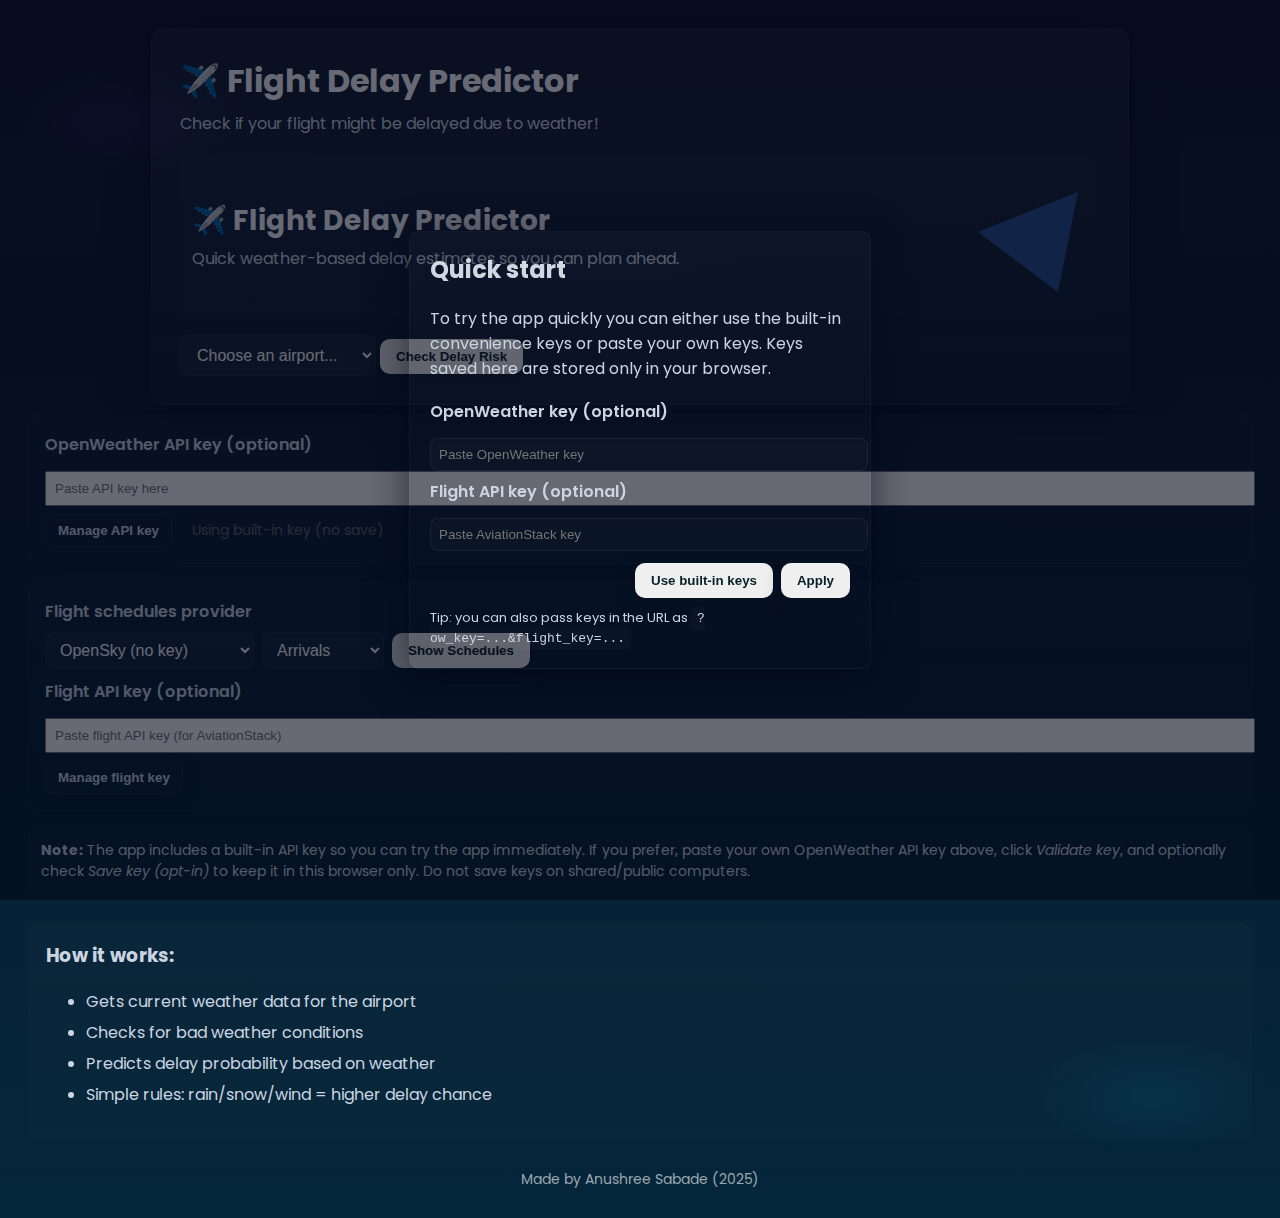
<file: index.html>
<!DOCTYPE html>
<html lang="en">
<head>
    <meta charset="UTF-8">
    <meta name="viewport" content="width=device-width, initial-scale=1.0">
    <title>Flight Delay Predictor</title>
    <link rel="preconnect" href="https://fonts.googleapis.com">
    <link rel="preconnect" href="https://fonts.gstatic.com" crossorigin>
    <link href="https://fonts.googleapis.com/css2?family=Poppins:wght@300;400;600;700&display=swap" rel="stylesheet">
    <link rel="stylesheet" href="style.css">
</head>
<body>
    <div class="container">
        <h1>✈️ Flight Delay Predictor</h1>
        <p>Check if your flight might be delayed due to weather!</p>
        
                <header class="hero">
                    <div class="hero-content">
                        <h1>✈️ Flight Delay Predictor</h1>
                        <p class="hero-sub">Quick weather-based delay estimates so you can plan ahead.</p>
                    </div>
                    <div class="hero-visual" aria-hidden="true"> 
                        <svg width="120" height="120" viewBox="0 0 24 24" fill="none" xmlns="http://www.w3.org/2000/svg">
                            <path d="M2 12l20-8-4 20-8-6-8-6z" fill="#2c5aa0" opacity="0.9"/>
                        </svg>
                    </div>
                </header>
            <select id="airport">
                <option value="">Choose an airport...</option>
                <option value="JFK">JFK - New York</option>
                <option value="LAX">LAX - Los Angeles</option>
                <option value="ORD">ORD - Chicago</option>
                <option value="ATL">ATL - Atlanta</option>
                <option value="DFW">DFW - Dallas</option>
                <option value="DEN">DEN - Denver</option>
                <option value="SFO">SFO - San Francisco</option>
                <option value="SEA">SEA - Seattle</option>
                <option value="MIA">MIA - Miami</option>
                <option value="BOS">BOS - Boston</option>
            </select>
            
            
            <button id="checkWeather" onclick="checkFlightDelay()">Check Delay Risk</button>
        </div>

        <div class="input-section" style="margin-top:10px;">
            <label for="apiKeyInput">OpenWeather API key (optional)</label>
            <input id="apiKeyInput" type="password" placeholder="Paste API key here" style="width:100%; padding:8px; margin-top:6px;" />
            <div style="margin-top:8px; display:flex; gap:8px; align-items:center; justify-content:space-between;">
                <div style="display:flex; gap:12px; align-items:center;">
                    <button id="manageApiBtn" class="btn-ghost" type="button">Manage API key</button>
                    <span id="apiKeyStatus" style="margin-left:8px;color:#666; font-size:14px"></span>
                </div>
                <div id="apiAdvanced" class="advanced-controls" aria-hidden="true">
                    <label style="font-weight:normal; display:flex; align-items:center; gap:6px;">
                        <input id="saveApiKey" type="checkbox"> Save key (opt-in)
                        <span class="tooltip-wrapper" tabindex="0" aria-label="API key save info">ℹ️
                            <span class="tooltip-text">If checked, your API key is stored locally in your browser. Do not save on shared machines.</span>
                        </span>
                    </label>
                    <button id="saveKeyBtn" type="button">Save</button>
                    <button id="validateKeyBtn" type="button">Validate key</button>
                    <button id="clearKeyBtn" type="button">Clear</button>
                </div>
            </div>
        </div>

        <!-- Flight schedules integration -->
        <div class="input-section" style="margin-top:6px;">
            <label for="flightApiProvider">Flight schedules provider</label>
            <div style="display:flex; gap:8px; align-items:center;">
                <select id="flightApiProvider" style="padding:8px 10px; border-radius:8px;">
                    <option value="opensky">OpenSky (no key)</option>
                    <option value="aviationstack">AviationStack (API key)</option>
                </select>
                <select id="flightScheduleType" style="padding:8px 10px; border-radius:8px;">
                    <option value="arrival">Arrivals</option>
                    <option value="departure">Departures</option>
                </select>
                <button id="showSchedulesBtn" type="button">Show Schedules</button>
            </div>

            <label for="flightApiKeyInput" style="margin-top:10px; display:block;">Flight API key (optional)</label>
            <input id="flightApiKeyInput" type="password" placeholder="Paste flight API key (for AviationStack)" style="width:100%; padding:8px; margin-top:6px;" />
            <div style="margin-top:8px; display:flex; gap:8px; align-items:center; justify-content:space-between;">
                <div style="display:flex; gap:12px; align-items:center;">
                    <button id="manageFlightBtn" class="btn-ghost" type="button">Manage flight key</button>
                    <span id="flightApiKeyStatus" style="margin-left:8px;color:#666; font-size:14px"></span>
                </div>
                <div id="flightAdvanced" class="advanced-controls" aria-hidden="true">
                    <label style="font-weight:normal; display:flex; align-items:center; gap:6px;">
                        <input id="saveFlightApiKey" type="checkbox"> Save flight key (opt-in)
                        <span class="tooltip-wrapper" tabindex="0" aria-label="flight api key save info">ℹ️
                            <span class="tooltip-text">If checked, your flight API key is stored locally in your browser. Do not save on shared machines.</span>
                        </span>
                    </label>
                    <button id="saveFlightKeyBtn" type="button">Save</button>
                    <button id="validateFlightKeyBtn" type="button">Validate key</button>
                    <button id="clearFlightKeyBtn" type="button">Clear</button>
                </div>
            </div>
        </div>
        <div class="note" style="margin-top:8px; font-size:14px;">
            <strong>Note:</strong> The app includes a built-in API key so you can try the app immediately. If you prefer, paste your own OpenWeather API key above, click <em>Validate key</em>, and optionally check <em>Save key (opt-in)</em> to keep it in this browser only. Do not save keys on shared/public computers.
        </div>
        
        <div id="loading" class="loading" style="display: none;">
            <p>Checking weather conditions...</p>
        </div>
        
        <div id="results" class="results" style="display: none;">
            <h2>Weather Report</h2>
            <div id="weatherInfo"></div>
            
                    <div id="riskMeter" class="risk-meter" aria-hidden="true">
                        <svg id="riskGauge" viewBox="0 0 120 120" width="120" height="120" role="img" aria-label="Delay risk gauge">
                            <defs>
                                <linearGradient id="gaugeGradient" x1="0%" y1="0%" x2="100%" y2="0%">
                                    <stop offset="0%" stop-color="#34d399" />
                                    <stop offset="50%" stop-color="#f59e0b" />
                                    <stop offset="100%" stop-color="#ef4444" />
                                </linearGradient>
                            </defs>
                            <!-- background track -->
                            <circle cx="60" cy="60" r="44" class="gauge-track" stroke-width="12" fill="none" />
                            <!-- animated progress -->
                            <circle id="gaugeProgress" cx="60" cy="60" r="44" class="gauge-progress" stroke-width="12" fill="none" stroke-linecap="round" transform="rotate(-90 60 60)" />
                            <text id="gaugeLabel" x="60" y="66" text-anchor="middle" class="gauge-label">0%</text>
                        </svg>
                    </div>
                    <div id="lastUpdated" class="last-updated" aria-live="polite"></div>
            <div id="delayPrediction"></div>
        </div>
        
        <div class="info-section">
            <h3>How it works:</h3>
            <ul>
                <li>Gets current weather data for the airport</li>
                <li>Checks for bad weather conditions</li>
                <li>Predicts delay probability based on weather</li>
                <li>Simple rules: rain/snow/wind = higher delay chance</li>
            </ul>
        </div>
    </div>
    <!-- Onboarding / quick-start modal -->
    <div id="onboardModal" class="modal" aria-hidden="true">
        <div class="modal-content">
            <h2>Quick start</h2>
            <p>To try the app quickly you can either use the built-in convenience keys or paste your own keys. Keys saved here are stored only in your browser.</p>
            <div style="margin-top:12px;">
                <label>OpenWeather key (optional)</label>
                <input id="onboardOwKey" type="password" placeholder="Paste OpenWeather key" />
            </div>
            <div style="margin-top:8px;">
                <label>Flight API key (optional)</label>
                <input id="onboardFlightKey" type="password" placeholder="Paste AviationStack key" />
            </div>
            <div style="display:flex; gap:8px; margin-top:12px; justify-content:flex-end;">
                <button id="useBuiltInBtn" type="button">Use built-in keys</button>
                <button id="applyOnboardBtn" type="button">Apply</button>
            </div>
            <div style="margin-top:10px; font-size:13px; color:var(--muted);">Tip: you can also pass keys in the URL as <code>?ow_key=...&flight_key=...</code></div>
        </div>
    </div>
    
    <script src="script.js"></script>
    <footer class="site-footer">
        Made by Anushree Sabade (2025)
    </footer>
</body>
</html>
</file>
<file: style.css>
:root{
    --bg-grad-1: #0f172a;
    --bg-grad-2: #04263a;
    --card-bg: rgba(255,255,255,0.06);
    --glass: rgba(255,255,255,0.06);
    --muted: #cbd5e1;
    --muted-light: rgba(230,238,246,0.9);
    --accent2: #06b6d4; /* teal */
    --accent3: #f97316; /* orange */
    --success: #34d399;
    --warn: #f59e0b;
    --danger: #ef4444;
}

/* Page base */
body{
    margin:0;
    padding:28px;
    font-family: 'Poppins', system-ui, -apple-system, 'Segoe UI', Roboto, 'Helvetica Neue', Arial;
    background: radial-gradient(1200px 600px at 10% 10%, rgba(124,58,237,0.12), transparent 10%),
                radial-gradient(1000px 500px at 90% 90%, rgba(6,182,212,0.08), transparent 12%),
                linear-gradient(180deg, var(--bg-grad-1), var(--bg-grad-2));
    color: #e6eef6;
    -webkit-font-smoothing:antialiased;
    -moz-osx-font-smoothing:grayscale;
}

.container{
    max-width: 920px;
    margin: 0 auto;
    background: linear-gradient(180deg, rgba(255,255,255,0.04), rgba(255,255,255,0.02));
    padding: 28px;
    border-radius: 14px;
    box-shadow: 0 10px 40px rgba(2,6,23,0.6);
    border: 1px solid rgba(255,255,255,0.04);
}

h1{ font-weight:700; color: #fff; margin:0; }
p { color: var(--muted); margin:6px 0 18px; }

.input-section{
    background: linear-gradient(180deg, rgba(255,255,255,0.02), rgba(255,255,255,0.01));
    padding: 16px;
    border-radius: 10px;
    margin: 18px 0;
    text-align: left;
    border: 1px solid rgba(255,255,255,0.03);
}

label{ display:block; margin-bottom:8px; color:var(--muted); font-weight:600; }

select{ padding:10px 12px; font-size:16px; border-radius:8px; background:rgba(255,255,255,0.03); color:#fff; border:1px solid rgba(255,255,255,0.04); }

button{
    padding:10px 16px; font-weight:600; border-radius:10px; border:none; color:#062027; cursor:pointer; box-shadow: 0 6px 18px rgba(6,22,33,0.25);
}

/* accent gradient primary */
.btn-primary{ background: linear-gradient(90deg,var(--accent1), var(--accent2)); color:#fff; }
.btn-ghost{ background: transparent; border:1px solid rgba(255,255,255,0.06); color:var(--muted); }
.btn-warning{ background: linear-gradient(90deg,var(--warn), #f97316); color:#08121a; }

button:hover{ transform: translateY(-1px); }

.loading{ color:var(--muted); font-style:italic; text-align:center; }

.results{ margin-top:20px; padding:20px; border-radius:12px; background: linear-gradient(180deg, rgba(255,255,255,0.02), rgba(255,255,255,0.01)); border:1px solid rgba(255,255,255,0.03); }

.weather-info{ background: linear-gradient(180deg, rgba(255,255,255,0.03), rgba(255,255,255,0.02)); padding:14px; border-radius:8px; margin:10px 0; border:1px solid rgba(255,255,255,0.03); }

.delay-low{ background: linear-gradient(90deg, rgba(52,211,153,0.12), rgba(255,255,255,0.02)); color:var(--success); padding:14px; border-radius:8px; }
.delay-medium{ background: linear-gradient(90deg, rgba(245,158,11,0.08), rgba(255,255,255,0.02)); color:var(--warn); padding:14px; border-radius:8px; }
.delay-high{ background: linear-gradient(90deg, rgba(239,68,68,0.08), rgba(255,255,255,0.02)); color:var(--danger); padding:14px; border-radius:8px; }

.info-section{ margin-top:30px; padding:18px; background: linear-gradient(180deg, rgba(255,255,255,0.015), rgba(255,255,255,0.008)); border-radius:10px; }

.info-section h3{ color:var(--muted); margin-top:0; }
.info-section ul{ color:var(--muted); }
.info-section li{ margin-bottom:6px; }

/* tooltip */
.tooltip { margin-left:6px; font-size:14px; color:var(--muted); }

/* custom tooltip popup */
.tooltip-wrapper {
    position: relative;
    display: inline-block;
    margin-left: 6px;
    font-size: 14px;
    color: var(--muted-light);
    cursor: pointer;
}
.tooltip-wrapper:focus { outline: none; }
.tooltip-text {
    visibility: hidden;
    width: 240px;
    background-color: rgba(0,0,0,0.85);
    color: #fff;
    text-align: left;
    border-radius: 6px;
    padding: 8px;
    position: absolute;
    z-index: 10;
    bottom: 125%;
    left: 50%;
    transform: translateX(-50%);
    font-size: 13px;
    line-height: 1.2;
    box-shadow: 0 2px 6px rgba(0,0,0,0.2);
    opacity: 0;
    transition: opacity 0.12s ease-in-out;
}
.tooltip-wrapper:hover .tooltip-text,
.tooltip-wrapper:focus .tooltip-text {
    visibility: visible;
    opacity: 1;
}
.tooltip-text::after {
    content: '';
    position: absolute;
    top: 100%;
    left: 50%;
    transform: translateX(-50%);
    border-width: 6px;
    border-style: solid;
    border-color: rgba(0,0,0,0.85) transparent transparent transparent;
}

.site-footer { text-align:center; color:rgba(255,255,255,0.6); margin-top:28px; font-size:14px; }

.note { background: linear-gradient(180deg, rgba(255,255,255,0.02), rgba(255,255,255,0.01)); padding:10px 12px; border-radius:8px; border:1px solid rgba(255,255,255,0.03); color:var(--muted); }

/* Hero */
.hero {
    display: flex;
    align-items: center;
    justify-content: space-between;
    gap: 20px;
    padding: 18px 12px;
    background: linear-gradient(90deg, rgba(44,90,160,0.06), rgba(44,90,160,0.02));
    border-radius: 10px;
    margin-bottom: 18px;
}
.hero h1 { margin: 0; font-size: 28px; }
.hero-sub { margin: 4px 0 0 0; color: #445; }
.hero-visual { opacity: 0.95; }

/* Results card improvements (dark theme friendly) */
.results { margin-top:20px; padding:22px; border-radius:12px; background: linear-gradient(180deg, rgba(255,255,255,0.02), rgba(0,0,0,0.02)); border:1px solid rgba(255,255,255,0.03); box-shadow: 0 8px 30px rgba(2,6,23,0.55); color: var(--muted-light); transition: transform 0.18s ease, box-shadow 0.18s ease; }
.results.show { transform: translateY(0); }

/* Risk meter */
.risk-meter { height: 12px; background: #e9eef8; border-radius: 8px; overflow: hidden; margin: 12px 0; position: relative; }
.risk-meter { display:flex; align-items:center; gap:18px; }
.risk-meter .fill { height: 100%; width: 0%; background: linear-gradient(90deg,#28a745,#ffc107,#dc3545); transition: width 0.6s ease; }
.gauge-track { stroke: rgba(255,255,255,0.06); }
.gauge-progress { stroke: url(#gaugeGradient); stroke-dasharray: 276.46; stroke-dashoffset: 276.46; transition: stroke-dashoffset 0.9s cubic-bezier(.22,.9,.22,1); }
.gauge-label { fill: #e6eef6; font-size: 18px; font-weight:700; }
.last-updated { font-size: 13px; color: #666; margin-bottom: 8px; }
.last-updated { font-size: 13px; color: var(--muted-light); margin-bottom: 8px; }
.hero-sub { margin: 4px 0 0 0; color: var(--muted-light); }
.note { background: linear-gradient(180deg, rgba(255,255,255,0.02), rgba(255,255,255,0.01)); padding:10px 12px; border-radius:8px; border:1px solid rgba(255,255,255,0.03); color:var(--muted-light); }

/* Improve buttons */
button { transition: transform 0.06s ease, box-shadow 0.08s ease; }
button:active { transform: translateY(1px); }


/* Make it look a bit amateur with some inconsistent spacing */
h2 {
    color: var(--muted-light);
    margin-top: 20px;
}

.weather-details {
    display: flex;
    justify-content: space-around;
    flex-wrap: wrap;
    margin: 15px 0;
}

.weather-item {
    background: rgba(255,255,255,0.03);
    padding: 12px;
    border-radius: 8px;
    margin: 6px;
    min-width: 140px;
    text-align: center;
    border: 1px solid rgba(255,255,255,0.04);
    color: var(--muted-light);
}

.weather-item strong {
    display: block;
    color: #fff;
    font-size: 18px;
}

/* Flight schedules */
.flight-schedules { margin-top: 16px; padding: 12px; border-radius: 8px; background: linear-gradient(180deg, rgba(255,255,255,0.01), rgba(0,0,0,0.02)); border:1px solid rgba(255,255,255,0.03); }
.flight-schedules h3 { margin-top:0; color: var(--muted-light); }
.flight-list { display:flex; flex-direction:column; gap:8px; margin-top:8px; }
.flight-row { padding:10px; border-radius:8px; background: rgba(255,255,255,0.02); border:1px solid rgba(255,255,255,0.02); display:flex; justify-content:space-between; align-items:center; gap:12px; }
.flight-main { font-weight:700; color: #fff; }
.flight-sub { color: var(--muted-light); font-size:13px; }
.flight-time { color: var(--muted-light); font-size:13px; text-align:right; min-width:140px; }
.schedules-empty { color: var(--muted); font-style:italic; padding:12px; }

/* small select spacing for flight controls */
#flightScheduleType { min-width:120px; }

/* Onboarding modal */
.modal { position: fixed; inset: 0; display: flex; align-items: center; justify-content: center; background: rgba(2,6,23,0.6); z-index: 60; visibility: hidden; opacity: 0; transition: opacity 0.12s ease; }
.modal[aria-hidden="false"] { visibility: visible; opacity: 1; }
.modal-content { background: linear-gradient(180deg, rgba(255,255,255,0.02), rgba(0,0,0,0.02)); padding: 20px; border-radius: 10px; width: 420px; max-width: 92%; box-shadow: 0 12px 40px rgba(2,6,23,0.6); border:1px solid rgba(255,255,255,0.04); }
.modal-content h2 { margin-top:0; }
.modal-content input { width:100%; padding:8px; margin-top:6px; border-radius:8px; border:1px solid rgba(255,255,255,0.06); background: rgba(255,255,255,0.02); color: var(--muted-light); }
.modal-content code { background: rgba(255,255,255,0.02); padding:4px 6px; border-radius:4px; }

/* advanced controls hidden by default */
.advanced-controls { display: flex; gap:8px; align-items:center; }
.advanced-controls[aria-hidden="true"] { display: none; }
.btn-ghost { background: transparent; border:1px solid rgba(255,255,255,0.06); color:var(--muted); padding:8px 12px; border-radius:8px; }
</file>
